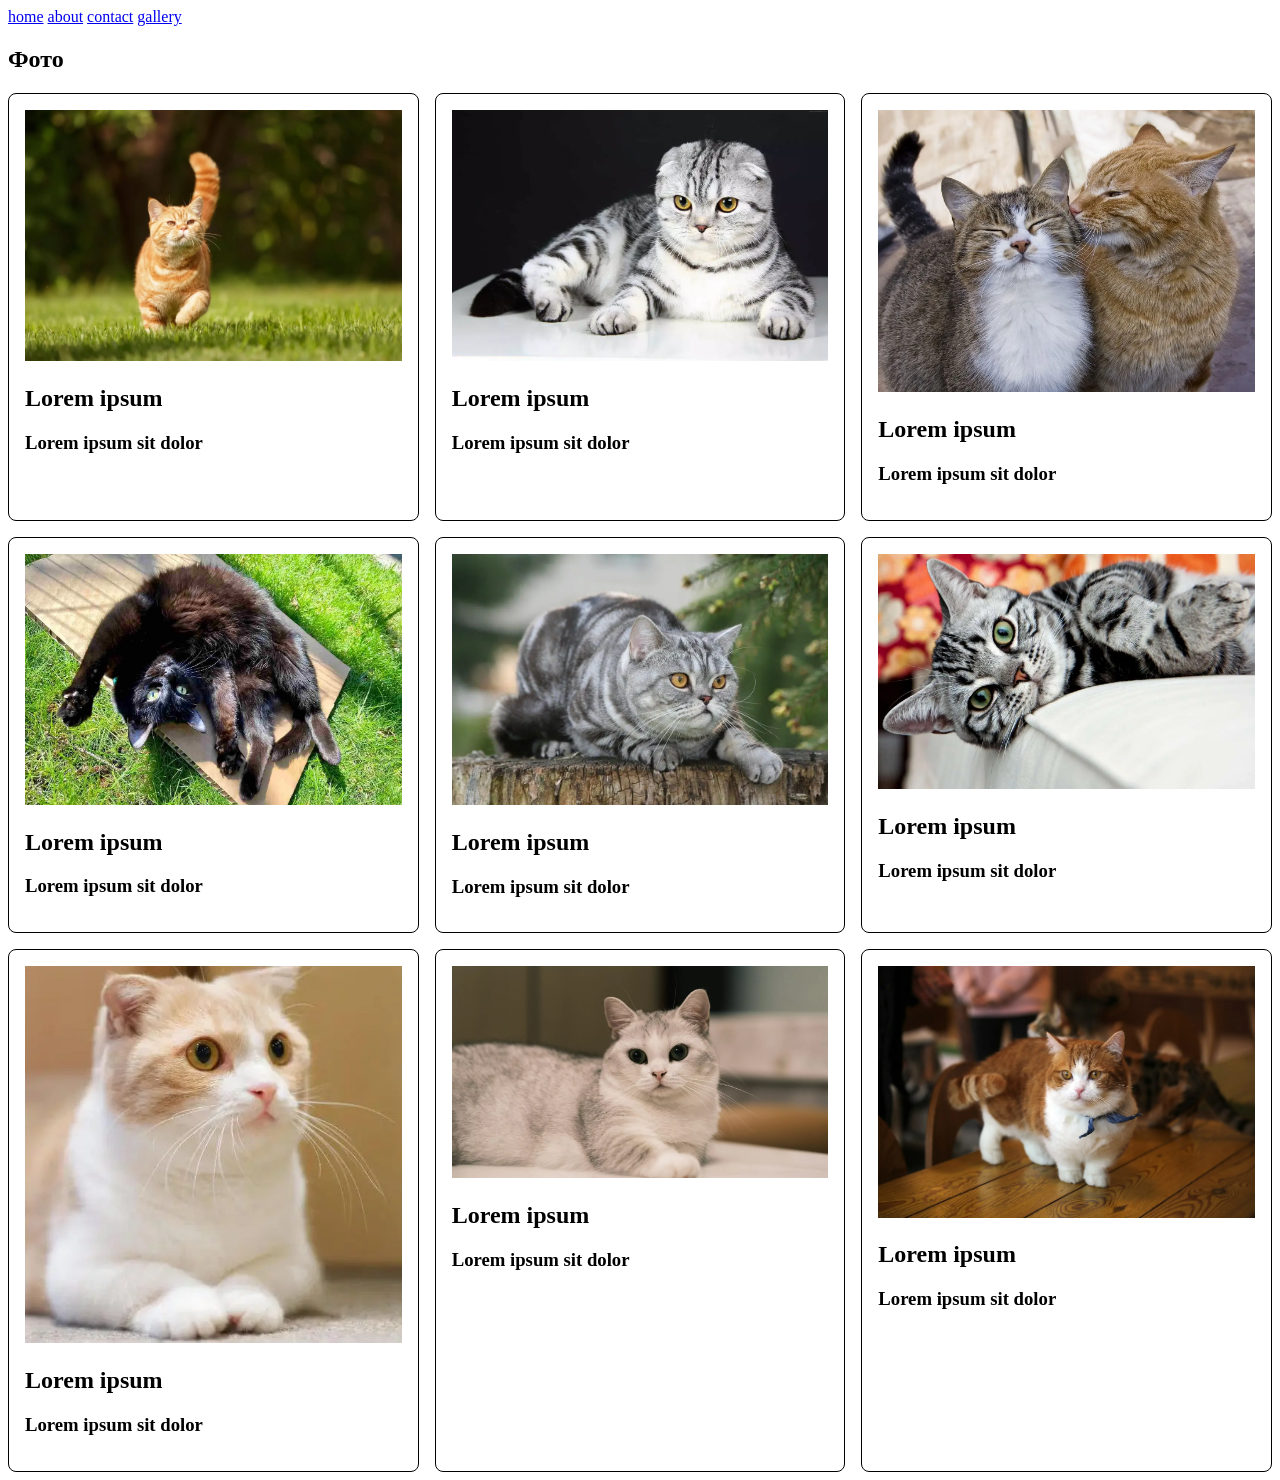
<file: pages/gallery.html>
<!DOCTYPE html>
<html lang="en">
<head>
    <meta charset="UTF-8">
    <meta name="viewport" content="width=device-width, initial-scale=1.0">
    <title>Document</title>
    <link rel="stylesheet" href="../style.css">
</head>
<body>
    <header>
        <nav>
            <a href="../index.html">home</a>
                    <a href="./about.html">about</a>
                       <a href="./contact.html">contact</a>
                            <a href="./gallery.html">gallery</a>
        </nav>
    </header>
    <section class="gallery">
    <div class="container">
        <h1 class="photos">Фото</h1>
        <div class="wrapper">
            <div class="card">
                <img src="../images/cat.webp" alt="photo">
                <h2>Lorem ipsum</h2>
                <h3>Lorem ipsum sit dolor</h3>
            </div>

            <div class="card">
                <img src="../images/ cat2.webp" alt="photo">
                <h2>Lorem ipsum</h2>
                <h3>Lorem ipsum sit dolor</h3>
            </div>

            <div class="card">
                <img src="../images/cat3.webp" alt="photo">
                <h2>Lorem ipsum</h2>
                <h3>Lorem ipsum sit dolor</h3>
            </div>

            <div class="card">
                <img src="../images/cat4.webp" alt="photo">
                <h2>Lorem ipsum</h2>
                <h3>Lorem ipsum sit dolor</h3>
            </div>

            <div class="card">
                <img src="../images/cat5.webp" alt="photo">
                <h2>Lorem ipsum</h2>
                <h3>Lorem ipsum sit dolor</h3>
            </div>

            <div class="card">
                <img src="../images/cat6.webp" alt="photo">
                <h2>Lorem ipsum</h2>
                <h3>Lorem ipsum sit dolor</h3>
            </div>

            <div class="card">
                <img src="../images/cat7.webp" alt="photo">
                <h2>Lorem ipsum</h2>
                <h3>Lorem ipsum sit dolor</h3>
            </div>

            <div class="card">
                <img src="../images/cat8.webp" alt="photo">
                <h2>Lorem ipsum</h2>
                <h3>Lorem ipsum sit dolor</h3>
            </div>

            <div class="card">
                <img src="../images/cat9.webp" alt="photo">
                <h2>Lorem ipsum</h2>
                <h3>Lorem ipsum sit dolor</h3>
            </div>
        </div>
    </div>
</section>
</body>
</html>
</file>
<file: style.css>
.card {
    border: 1px solid;
    padding: 1rem;
    border-radius: 0.5rem;
}

.wrapper {
    display: grid;
    grid-template-columns: repeat(3, 1fr);
    gap: 1rem;
}
.card img {
    width: 100%;
}

div span{
    color: rgb(0, 0, 0);
}

@media (max-width: 939px) {
    .wrapper {grid-template-columns: repeat(2, 1fr);}
}
@media (max-width: 695px) {
    .wrapper {grid-template-columns: repeat(1, 1fr);}
}
</file>
